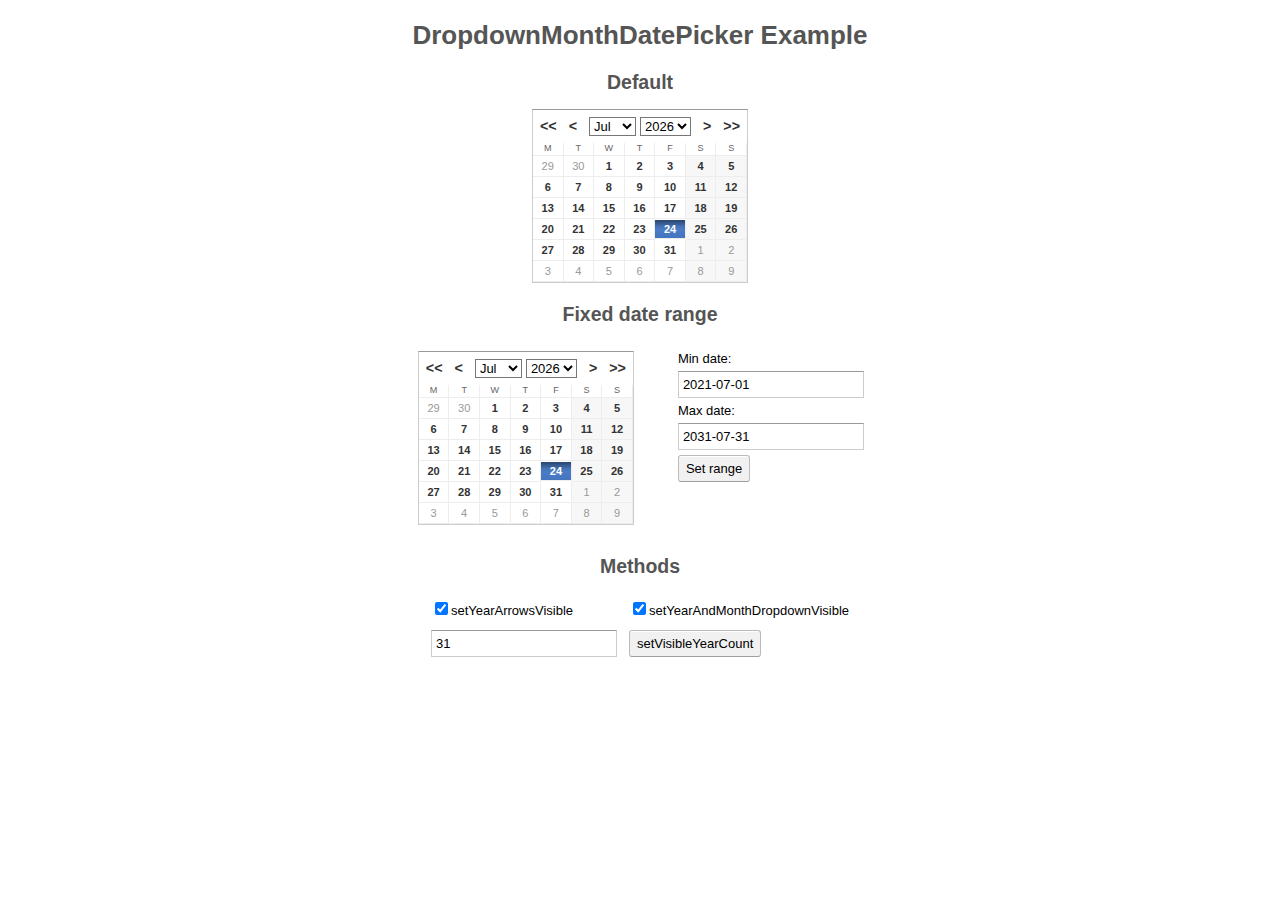
<file: demo/index.html>
<!doctype html>
<!-- The DOCTYPE declaration above will set the     -->
<!-- browser's rendering engine into                -->
<!-- "Standards Mode". Replacing this declaration   -->
<!-- with a "Quirks Mode" doctype is not supported. -->

<html>
  <head>
    <meta http-equiv="content-type" content="text/html; charset=UTF-8">

    <!--                                                               -->
    <!-- Consider inlining CSS to reduce the number of requested files -->
    <!--                                                               -->
    <link type="text/css" rel="stylesheet" href="DropdownMonthDatePicker.css">

    <!--                                           -->
    <!-- Any title is fine                         -->
    <!--                                           -->
    <title>DropdownMonthDatePicker Example</title>
    
    <!--                                           -->
    <!-- This script loads your compiled module.   -->
    <!-- If you add any GWT meta tags, they must   -->
    <!-- be added before this line.                -->
    <!--                                           -->
    <script type="text/javascript" language="javascript" src="DropdownMonthDatePickerExample/DropdownMonthDatePickerExample.nocache.js"></script>
  </head>

  <!--                                           -->
  <!-- The body can have arbitrary html, or      -->
  <!-- you can leave the body empty if you want  -->
  <!-- to create a completely dynamic UI.        -->
  <!--                                           -->
  <body>

    <!-- OPTIONAL: include this if you want history support -->
    <iframe src="javascript:''" id="__gwt_historyFrame" tabIndex='-1' style="position:absolute;width:0;height:0;border:0"></iframe>
    
    <!-- RECOMMENDED if your web app will not function without JavaScript enabled -->
    <noscript>
      <div style="width: 22em; position: absolute; left: 50%; margin-left: -11em; color: red; background-color: white; border: 1px solid red; padding: 4px; font-family: sans-serif">
        Your web browser must have JavaScript enabled
        in order for this application to display correctly.
      </div>
    </noscript>

    <h1>DropdownMonthDatePicker Example</h1>
    
    
    <h2>Default</h2>
    <div id="datePickerFloatingExample"></div>
    
    <h2>Fixed date range</h2>
    <div id="datePickerFixedExample"></div>
    
    <h2>Methods</h2>
    <div id="defaultMethodsExample"></div>
    
    
    
  </body>
</html>
</file>
<file: demo/DropdownMonthDatePicker.css>
/** Add css rules here for your application. */


/** Example rules used by the template application (remove for your app) */
h1 {
  font-size: 2em;
  font-weight: bold;
  color: #555;
  margin: 20px 0px;
  text-align: center;
}

h2 {
  font-size: 1.5em;
  font-weight: bold;
  color: #555;
  margin: 10px 0px;
  text-align: center;
}

table {
	margin-left: auto;
	margin-right: auto;
}
</file>
